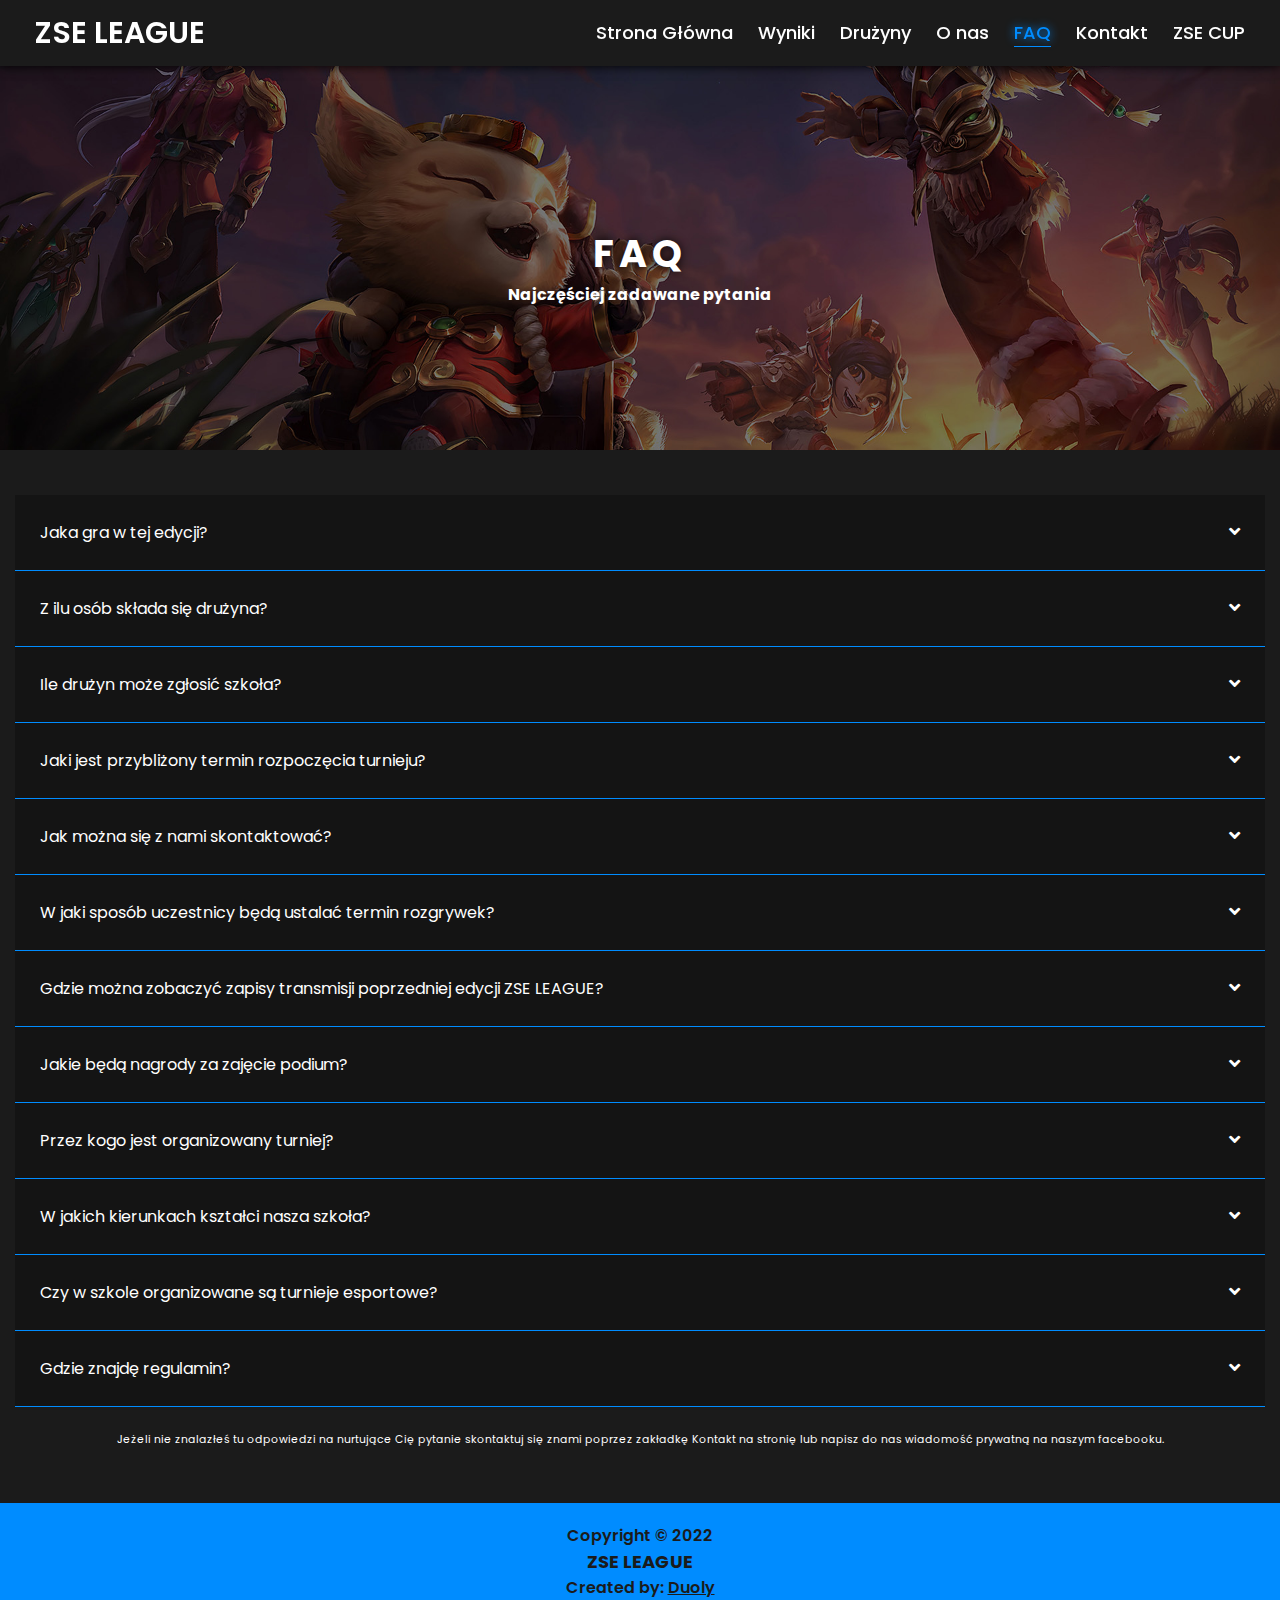
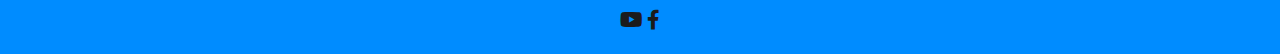
<file: faq/index.html>
<!DOCTYPE html>
<html lang="pl">
    <head>
        <meta charset="UTF-8">
        <meta name="viewport" content="width=device-width, initial-scale=1.0">
        <title>ZSE LEAGUE</title>
        <link rel="icon" href="../IMG/logo.png">
        <link rel="stylesheet" href="style.css">
        <link rel="stylesheet" href="https://cdnjs.cloudflare.com/ajax/libs/font-awesome/5.15.3/css/all.min.css"/>
    </head>
    <body>
        <nav class="navbar sticky">
            <div class="content">
                <div class="logo">
                    <a href="#">ZSE LEAGUE</a>
                </div>
                <ul class="menu-list">
                    <div class="icon cancel-btn">
                        <i class="fas fa-times"></i>
                    </div>
                    <li><a class="menu-item" href="../">Strona Główna</a></li>
                    <li><a class="menu-item" href="../wyniki">Wyniki</a></li>
                    <li><a class="menu-item" href="../druzyny">Drużyny</a></li>
                    <li><a class="menu-item" href="../o_nas">O nas</a></li>
                    <li><a class="active menu-item" href="#">FAQ</a></li>
                    <li><a class="menu-item" href="../kontakt">Kontakt</a></li>
                    <li><a class="menu-item" href="../../">ZSE CUP</a></li>
                    <!-- <li><button class="register"><a  href="../zarejestruj">Zarejestruj</a></button></li> -->
                </ul>
                <div class="icon menu-btn">
                    <i class="fas fa-bars"></i>
                </div>
            </div>
        </nav>
        <div class="banner">
            <h1>FAQ</h1>
            <h4>Najczęściej zadawane pytania</h4>
        </div>
        <div class="about content">
            <div class="question" id="question1"><p>Jaka gra w tej edycji? </p> <i class="fas fa-angle-down"></i></div>
            <div class="answer" id="answer1"><p>Leauge of Legends</p></div>

            <div class="question" id="question2"><p>Z ilu osób składa się drużyna?</p> <i class="fas fa-angle-down"></i></div>
            <div class="answer" id="answer2"><p>Drużyna skłąda się z 5 osób, opcjonalnie może zostać zgłoszona jedna osoba rezerwowa</p></div>

            <div class="question" id="question3"><p>Ile drużyn może zgłosić szkoła?</p> <i class="fas fa-angle-down"></i></div>
            <div class="answer" id="answer3"><p>Szkoła może zgłosić dowolną ilość drużyn.</p></div>

            <div class="question" id="question4"><p>Jaki jest przybliżony termin rozpoczęcia turnieju?</p> <i class="fas fa-angle-down"></i></div>
            <div class="answer" id="answer4"><p>Przybliżony termin rozpoczęcia turnieju to luty</p></div>

            <div class="question" id="question5"><p>Jak można się z nami skontaktować?</p> <i class="fas fa-angle-down"></i></div>
            <div class="answer" id="answer5"><p>Poprzez formularz kontaktowy na stronie lub przez naszego facebook'a <br><a href="https://www.facebook.com/ZSELEAGUE" target="_blank">Kliknij tutaj aby zobaczyć naszego facebook'a!</a></p></div>

            <div class="question" id="question6"><p>W jaki sposób uczestnicy będą ustalać termin rozgrywek?</p> <i class="fas fa-angle-down"></i></div>
            <div class="answer" id="answer6"><p>Każdy z uczestników dostanie zaproszenie na turniejowy serwer Discord, gdzie będą ustalane terminy pomiędzy organizatorami i innymi drużynami</p></div>

            <div class="question" id="question7"><p>Gdzie można zobaczyć zapisy transmisji poprzedniej edycji ZSE LEAGUE?</p> <i class="fas fa-angle-down"></i></div>
            <div class="answer" id="answer7"><p>Zapisy transmisji znajdują sie na naszym kanale Youtube <br><a href="https://www.youtube.com/channel/UCZF9sZ6Er_L9zOJuqQCHv-g" target="_blank">Kliknij tutaj aby zobaczyć nasz kanał!</a></p></div>

            <div class="question" id="question8"><p>Jakie będą nagrody za zajęcie podium?</p> <i class="fas fa-angle-down"></i></div>
            <div class="answer" id="answer8"><p>Nagrody zostaną ogłoszone w późniejszym czasie</p></div>

            <div class="question" id="question9"><p>Przez kogo jest organizowany turniej?</p> <i class="fas fa-angle-down"></i></div>
            <div class="answer" id="answer9"><p>Turniej jest organizowany przez uczniów Technikum Energetyczno-Elektroniczne nr 9 im. Tadeusza Kościuszki w Krakowie</p></div>

            <div class="question" id="question10"><p>W jakich kierunkach kształci nasza szkoła?</p> <i class="fas fa-angle-down"></i></div>
            <div class="answer" id="answer10"><p>Technik elektryk <br> Technik elektronik <br> Technik informatyk</p></div>

            <div class="question" id="question11"><p>Czy w szkole organizowane są turnieje esportowe?</p> <i class="fas fa-angle-down"></i></div>
            <div class="answer" id="answer11"><p>Tak, od kilku lat jest organizowany turniej ZSE CUP, gdzie uczniowie naszej szkoły rywalizują ze sobą by zostać mistrzami Akademii Loretańskiej w jednym z trzech tytułów takich jak Counter-Strike, League of Legens, Minecraft <br><a href="../../index.html" target="_blank">Kliknij tutaj aby zobaczyć stronę turnieju ZSE CUP!</a></p></div>

            <div class="question" id="question12"><p>Gdzie znajdę regulamin?</p> <i class="fas fa-angle-down"></i></div>
            <div class="answer" id="answer12"><p><a href="../regulamin.pdf" target="_blank">Kliknij tutaj aby zobaczyć regulamin.</a></p></div>


            <br>
            <p id="main">Jeżeli nie znalazłeś tu odpowiedzi na nurtujące Cię pytanie skontaktuj się znami poprzez zakładkę Kontakt na stronię lub napisz do nas wiadomość prywatną na naszym facebooku.</p>
        </div>
        <footer>
            <p>
                Copyright &copy; 2022 <br>
                <a id="ft_od" href="https://esportwzse.pl/zseleague">ZSE LEAGUE</a><br>
                Created by: <a class="author" href="https://www.facebook.com/DuolyStudio" target="_blank">Duoly</a><br>
                <a href="https://www.youtube.com/channel/UCZF9sZ6Er_L9zOJuqQCHv-g" target="_blank"><i class="fab fa-youtube"></i></a>
                <a href="https://www.facebook.com/ZSELEAGUE" target="_blank"><i class="fab fa-facebook-f"></i></a>
            </p>
        </footer>
        <script src="main.js"></script>
    </body>
</html>
</file>
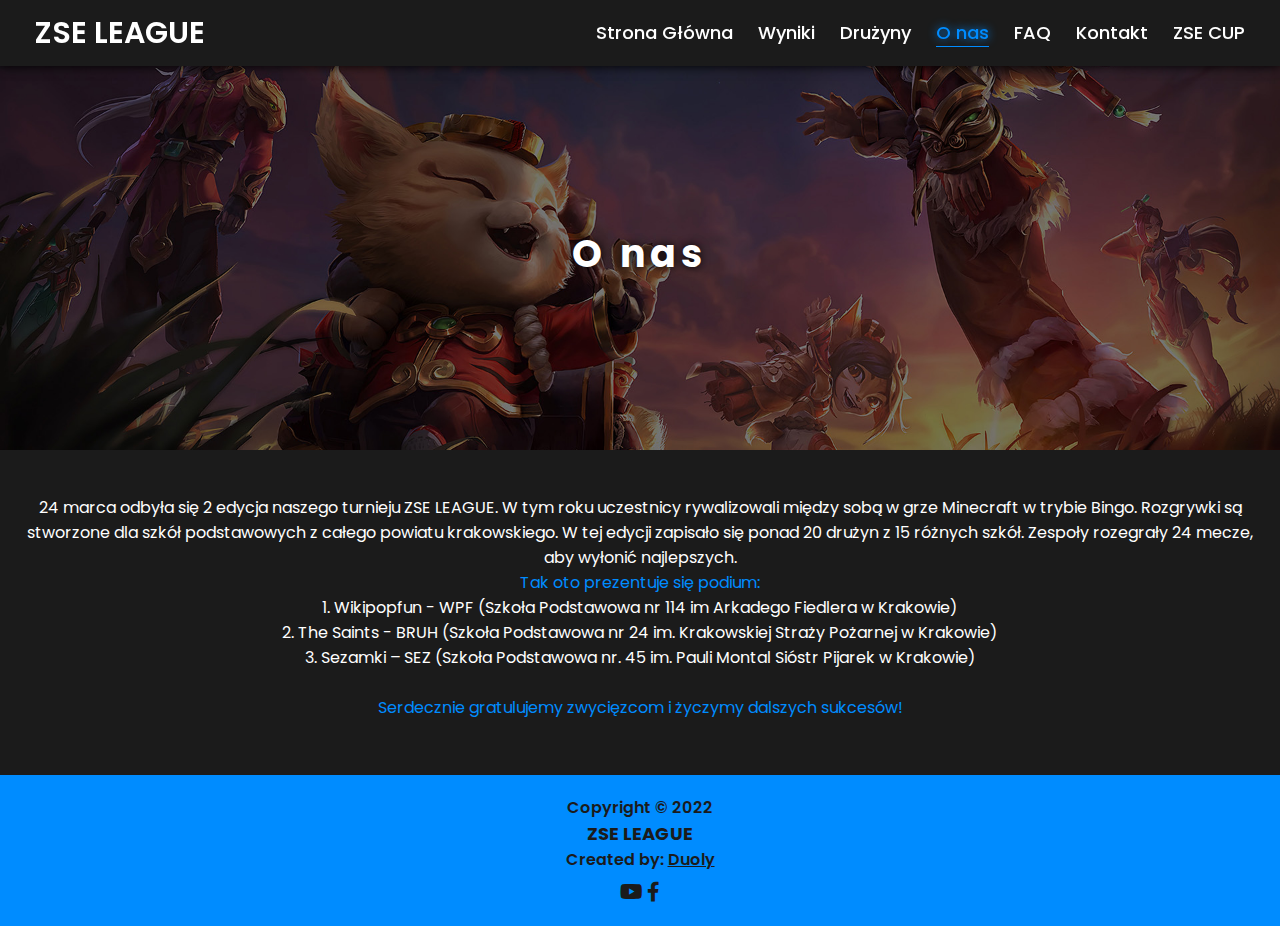
<file: o_nas/index.html>
<!DOCTYPE html>
<html lang="pl">
    <head>
        <meta charset="UTF-8">
        <meta name="viewport" content="width=device-width, initial-scale=1.0">
        <title>ZSE LEAGUE</title>
        <link rel="icon" href="../IMG/logo.png">
        <link rel="stylesheet" href="style.css">
        <link rel="stylesheet" href="https://cdnjs.cloudflare.com/ajax/libs/font-awesome/5.15.3/css/all.min.css"/>
    </head>
    <body>
        <nav class="navbar sticky">
            <div class="content">
                <div class="logo">
                    <a href="#">ZSE LEAGUE</a>
                </div>
                <ul class="menu-list">
                    <div class="icon cancel-btn">
                        <i class="fas fa-times"></i>
                    </div>
                    <li><a class="menu-item" href="../">Strona Główna</a></li>
                    <li><a class="menu-item" href="../wyniki">Wyniki</a></li>
                    <li><a class="menu-item" href="../druzyny">Drużyny</a></li>
                    <li><a class="active menu-item" href="#">O nas</a></li>
                    <li><a class="menu-item" href="../faq">FAQ</a></li>
                    <li><a class="menu-item" href="../kontakt">Kontakt</a></li>
                    <li><a class="menu-item" href="../../">ZSE CUP</a></li>
                    <!-- <li><button class="register"><a  href="../zarejestruj">Zarejestruj</a></button></li> -->
                </ul>
                <div class="icon menu-btn">
                    <i class="fas fa-bars"></i>
                </div>
            </div>
        </nav>
        <div class="banner">
            <h1>O nas</h1>
        </div>
        <div class="about content">
            <p id="text_main">
                24 marca odbyła się 2 edycja naszego turnieju ZSE LEAGUE.
                W tym roku uczestnicy rywalizowali między sobą w grze Minecraft w trybie Bingo. 
                Rozgrywki są stworzone dla szkół podstawowych z całego powiatu krakowskiego.
                W tej edycji zapisało się ponad 20 drużyn z 15 różnych szkół. Zespoły rozegrały 24 mecze, aby wyłonić najlepszych.<br>
                <span class="color">Tak oto prezentuje się podium: </span><br>
                1. Wikipopfun - WPF (Szkoła Podstawowa nr 114 im Arkadego Fiedlera w Krakowie)<br>
                2. The Saints - BRUH (Szkoła Podstawowa nr 24 im. Krakowskiej Straży Pożarnej w Krakowie)<br>
                3. Sezamki – SEZ (Szkoła Podstawowa nr. 45 im. Pauli Montal Sióstr Pijarek w Krakowie)<br><br>

                <span class="color">Serdecznie gratulujemy zwycięzcom i życzymy dalszych sukcesów!</span>
            </p>
        </div>
        <footer>
            <p>
                Copyright &copy; 2022 <br>
                <a id="ft_od" href="https://esportwzse.pl/zseleague">ZSE LEAGUE</a><br>
                Created by: <a class="author" href="https://www.facebook.com/DuolyStudio" target="_blank">Duoly</a><br>
                <a href="https://www.youtube.com/channel/UCZF9sZ6Er_L9zOJuqQCHv-g" target="_blank"><i class="fab fa-youtube"></i></a>
                <a href="https://www.facebook.com/ZSELEAGUE" target="_blank"><i class="fab fa-facebook-f"></i></a>
            </p>
        </footer>
        <script src="main.js"></script>
    </body>
</html>
</file>
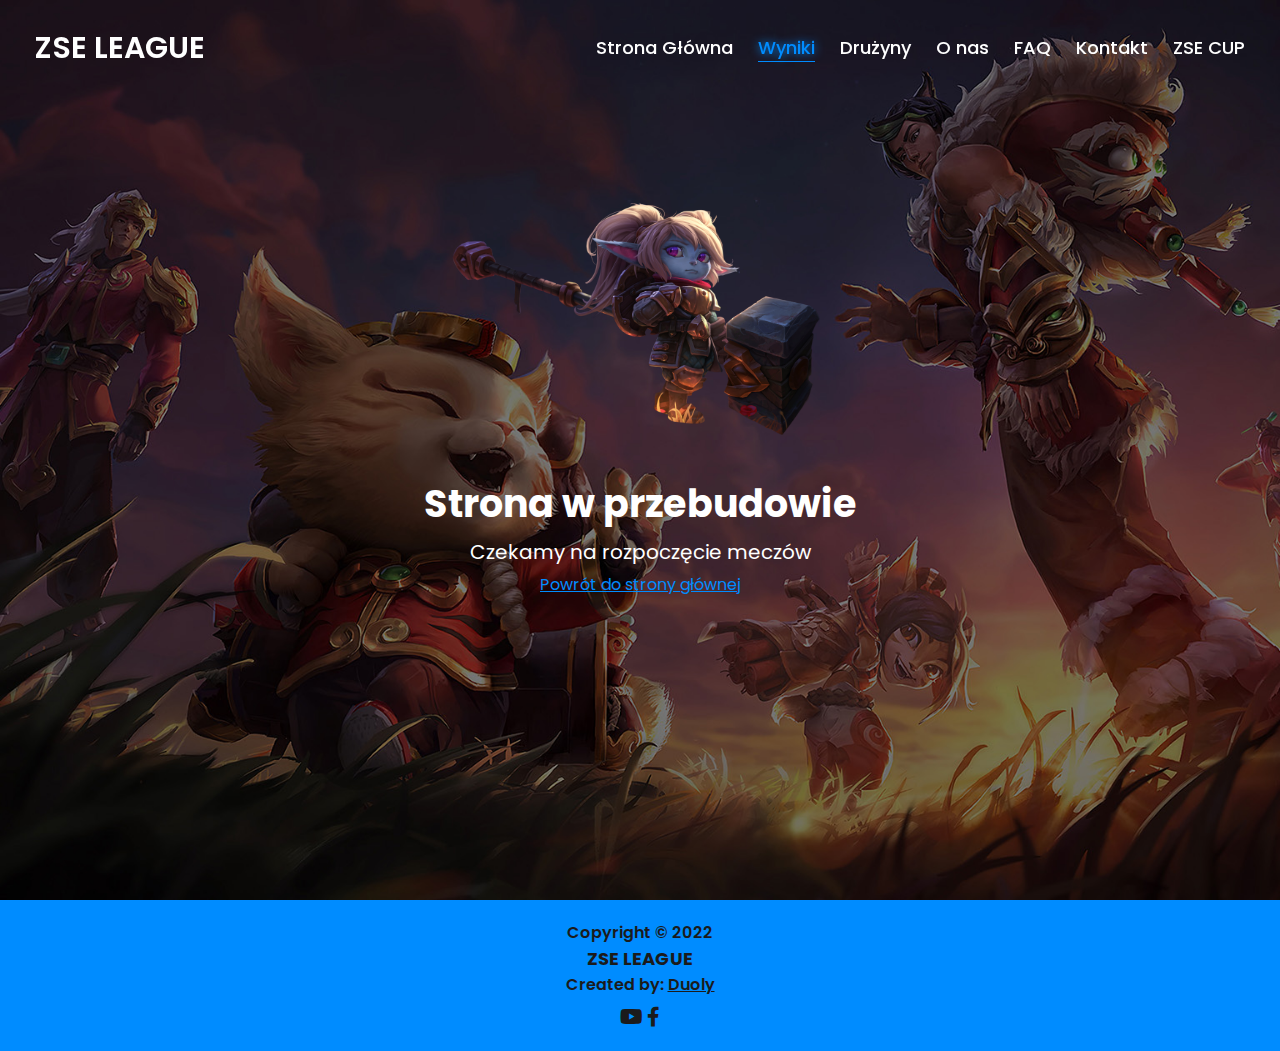
<file: wyniki/index.html>
<!DOCTYPE html>
<html lang="pl">
    <head>
        <meta charset="UTF-8">
        <meta name="viewport" content="width=device-width, initial-scale=1.0">
        <title>ZSE LEAGUE</title>
        <link rel="icon" href="../IMG/logo.png">
        <link rel="stylesheet" href="style.css">
        <link rel="stylesheet" href="https://cdnjs.cloudflare.com/ajax/libs/font-awesome/5.15.3/css/all.min.css"/>
    </head>
    <body>
        <nav class="navbar">
            <div class="content">
                <div class="logo">
                    <a href="#">ZSE LEAGUE</a>
                </div>
                <ul class="menu-list">
                    <div class="icon cancel-btn">
                        <i class="fas fa-times"></i>
                    </div>
                    <li><a class="menu-item" href="../">Strona Główna</a></li>
                    <li><a class="active menu-item" href="#">Wyniki</a></li>
                    <li><a class="menu-item" href="../druzyny">Drużyny</a></li>
                    <li><a class="menu-item" href="../o_nas">O nas</a></li>
                    <li><a class="menu-item" href="../faq">FAQ</a></li>
                    <li><a class="menu-item" href="../kontakt">Kontakt</a></li>
                    <li><a class="menu-item" href="../../">ZSE CUP</a></li>
                    <!-- <li><button class="register"><a  href="../zarejestruj">Zarejestruj</a></button></li> -->
                </ul>
                <div class="icon menu-btn">
                    <i class="fas fa-bars"></i>
                </div>
            </div>
        </nav>
        <div class="banner">
            <img src="../IMG/budowa.png" alt="logo">
            <h1>Strona w przebudowie</h1>
            <p id="napis-banner">
                Czekamy na rozpoczęcie meczów
            </p>
            <!-- <a class="btn_banner" href="rejestracja">Rejestracja</a><br class="br_banner"><br class="br_banner"> -->
            <a class="color" href="../">Powrót do strony głównej</a>
        </div>

        <footer>
            <p>
                Copyright &copy; 2022 <br>
                <a id="ft_od" href="https://esportwzse.pl/zseleague">ZSE LEAGUE</a><br>
                Created by: <a class="author" href="https://www.facebook.com/DuolyStudio" target="_blank">Duoly</a><br>
                <a href="https://www.youtube.com/channel/UCZF9sZ6Er_L9zOJuqQCHv-g" target="_blank"><i class="fab fa-youtube"></i></a>
                <a href="https://www.facebook.com/ZSELEAGUE" target="_blank"><i class="fab fa-facebook-f"></i></a>
            </p>
        </footer>
        <script src="main.js"></script>
    </body>
</html>
</file>
<file: faq/style.css>
@import url('https://fonts.googleapis.com/css2?family=Poppins:wght@200;300;400;500;600;700&display=swap');
*{
    margin: 0;
    padding: 0;
    box-sizing: border-box;
    font-family: 'Poppins', sans-serif;
}
body{
    background-color: #1b1b1b;
    color: white;
}
/* scroll */
::-webkit-scrollbar {
    width: 10px;
}
::-webkit-scrollbar-track {
    background: #3a3a3a;
}
::-webkit-scrollbar-thumb {
    background: #008cff;
}
/* menu */
.content{
    max-width: 1250px;
    margin: auto;
    padding: 0 20px;
}
.navbar{
    position: fixed;
    width: 100%;
    z-index: 2;
    padding: 25px 0;
    transition: all 0.3s ease;
}
.navbar.sticky{
    background: #1b1b1b;
    padding: 10px 0;
    box-shadow: 0px 3px 5px 0px rgba(0,0,0,0.1);
    box-shadow: 0px 0px 10px black;
}
.navbar .content{
    display: flex;
    align-items: center;
    justify-content: space-between;
}
.navbar .logo a{
    color: #fff;
    font-size: 30px;
    font-weight: 600;
    text-decoration: none;
}
.navbar .menu-list{
    display: inline-flex;
}
.menu-list li{
    list-style: none;
}
.menu-list li .menu-item{
    color: #fff;
    font-size: 18px;
    text-decoration: none;
    display: inline-block;
    font-weight: 500;
    margin-left: 25px;
    position: relative;
}

.menu-list li .menu-item:after {
	content: '';
    position: absolute;
    left: 0;
    display: inline-block;
    height: 1em;
    width: 100%;
    border-bottom: 1px solid;
    margin-top: 10px;
    opacity: 0;
	-webkit-transition: opacity 0.35s, -webkit-transform 0.35s;
	transition: opacity 0.35s, transform 0.35s;
	-webkit-transform: scale(0,1);
	transform: scale(0,1);
    color: #008cff
}

.menu-list li .menu-item:hover{
    color: #008cff
}

.menu-list li .menu-item:hover:after {
    opacity: 1;
    -webkit-transform: scale(1);
    transform: scale(1);
}
.active{
    color: #008cff !important;
    border-bottom: #008cff solid 1px;
    text-shadow: 0px 0px 10px #008cff;
}
/* banner - tlo */
.banner{
    background: url("../IMG/tlo.jpg");
    background-position: no-repeat;
    height: 50vh;
    background-size: cover;
    background-position: center;
    text-align: center;
}
h1{
    text-align: center;
    font-size: 38px;
    letter-spacing: 5px;
    padding-top: 25vh;
    text-shadow: 0px 0px 10px black;
}
/*content*/
.about{
    margin-top: 20px;
    padding: 25px 0;
    text-align: center;
}
.color{
    color: #008cff;
}
.about h2, .about h3{
    color: #008cff;
}
.about ul{
    list-style: none;
}

/*burger*/
.icon{
    color: #fff;
    font-size: 20px;
    cursor: pointer;
    display: none;
}
.menu-list .cancel-btn{
    position: absolute;
    right: 40px;
    top: 35px;
}

/* stopka */
footer{
    margin-top: 30px;
    text-align: center;
    background-color: #008cff;
    color: #1b1b1b;
    padding-bottom: 10px;
    padding-top: 10px;
}
footer p{
    padding-top: 10px;
    padding-bottom: 10px;
    font-weight: 600;
}
footer a{
    color: #1b1b1b;
    text-decoration: none;
}
#ft_od{
    font-size: 18px;
    font-weight: 700;
}
.author{
    text-decoration: underline;
}
footer i{
    padding-top: 10px;
    font-size: 20px;
}
footer a:hover{
    color: white;
}

.register{
    background: #008cff;
    color: white;
    padding-left: 15px;
    padding-right: 15px;
    padding-top: 5px;
    padding-bottom: 5px;
    border-radius: 50px;
    margin-left: 20px;
    border: none;
    transition: all 0.3s ease;
}

.register:hover{
    color: #008cff;
    background:white;
}

.register a{
    text-decoration: none;
    color: white;
}

.register a:hover{
    color: #008cff;
}
.question{
    width: 100%;
    padding: 2%;
    background-color:#141414;
    border-bottom:#008cff solid 1px;
    text-align: right;
}
.question p{
    text-align: left;
    float: left;
}
.question i{
    font-size: 2vh;
}
.question-show{
    box-shadow: 0px 0px 5px#008cff;
}
.question:hover{
    box-shadow: 0px 0px 5px#008cff;
    cursor: pointer;
}

.answer{
    text-align: left;
    padding: 1%;
    display: none;
}
.answer-show{
    display: block;
}
.answer p{
    border-left: #008cff solid 3px;
    padding: 1%;
}
.answer a{
    text-decoration: none;
    color: #008cff;
}
.answer a:hover{
    text-shadow: 0px 0px 5px #008cff;  
}
#main{
    font-size: 1.2vh;
}
/* responsywność */
@media (max-width: 1230px) {
    .content{
        padding: 0 60px;
    }
}
@media (max-width: 1100px) {
    .content{
        padding: 0 40px;
    }
}
/* formatowanie menu */

@media (max-width: 1000px) {
    body.disabled{
        overflow: hidden;
    }
    .icon{
        display: block;
    }
    .icon.hide{
        display: none;
    }
    .navbar .menu-list{
        position: fixed;
        height: 100vh;
        width: 100%;
        left: -100%;
        top: 0px;
        display: block;
        padding: 40px 0;
        text-align: center;
        background: #222;
        transition: all 0.3s ease;
    }
    .register{
        font-size: 15px;
        margin-left: 0px;
    }
    .navbar.show .menu-list{
        left: 0%;
    }
    .navbar .menu-list li{
        margin-top: 45px;
    }
    .navbar .menu-list li .menu-item{
        font-size: 23px;
        margin-left: -100%;
        transition: 0.6s cubic-bezier(0.68, -0.55, 0.265, 1.55);
    }
    .navbar.show .menu-list li .menu-item{
        margin-left: 0px;
    }
    .banner img{
        width: 25%;
    }
}
@media (max-width: 600px) {
    .banner img{
        width: 50%;
    }
}
@media (max-width: 380px) {
    .navbar .logo a{
        font-size: 27px;
    }
    .column h2{
        font-size: 18px;
    }
    .team-player{
        font-size: 14px;
    }
    .klasa{
        font-size: 14px;
    }
    
}
</file>
<file: o_nas/style.css>
@import url('https://fonts.googleapis.com/css2?family=Poppins:wght@200;300;400;500;600;700&display=swap');
*{
    margin: 0;
    padding: 0;
    box-sizing: border-box;
    font-family: 'Poppins', sans-serif;
}
body{
    background-color: #1b1b1b;
    color: white;
}
/* scroll */
::-webkit-scrollbar {
    width: 10px;
}
::-webkit-scrollbar-track {
    background: #3a3a3a;
}
::-webkit-scrollbar-thumb {
    background: #008cff;
}
/* menu */
.content{
    max-width: 1250px;
    margin: auto;
    padding: 0 20px;
}
.navbar{
    position: fixed;
    width: 100%;
    z-index: 2;
    padding: 25px 0;
    transition: all 0.3s ease;
}
.navbar.sticky{
    background: #1b1b1b;
    padding: 10px 0;
    box-shadow: 0px 3px 5px 0px rgba(0,0,0,0.1);
    box-shadow: 0px 0px 10px black;
}
.navbar .content{
    display: flex;
    align-items: center;
    justify-content: space-between;
}
.navbar .logo a{
    color: #fff;
    font-size: 30px;
    font-weight: 600;
    text-decoration: none;
}
.navbar .menu-list{
    display: inline-flex;
}
.menu-list li{
    list-style: none;
}
.menu-list li .menu-item{
    color: #fff;
    font-size: 18px;
    text-decoration: none;
    display: inline-block;
    font-weight: 500;
    margin-left: 25px;
    position: relative;
}

.menu-list li .menu-item:after {
	content: '';
    position: absolute;
    left: 0;
    display: inline-block;
    height: 1em;
    width: 100%;
    border-bottom: 1px solid;
    margin-top: 10px;
    opacity: 0;
	-webkit-transition: opacity 0.35s, -webkit-transform 0.35s;
	transition: opacity 0.35s, transform 0.35s;
	-webkit-transform: scale(0,1);
	transform: scale(0,1);
    color: #008cff
}

.menu-list li .menu-item:hover{
    color: #008cff
}

.menu-list li .menu-item:hover:after {
    opacity: 1;
    -webkit-transform: scale(1);
    transform: scale(1);
}
.active{
    color: #008cff !important;
    border-bottom: #008cff solid 1px;
    text-shadow: 0px 0px 10px #008cff;
}
/* banner - tlo */
.banner{
    background: url("../IMG/tlo.jpg");
    background-position: no-repeat;
    height: 50vh;
    background-size: cover;
    background-position: center;
    text-align: center;
}
h1{
    text-align: center;
    font-size: 38px;
    letter-spacing: 5px;
    padding-top: 25vh;
    text-shadow: 0px 0px 10px black;
}
/*content*/
.about{
    margin-top: 20px;
    padding: 25px 0;
    text-align: center;
}
.color{
    color: #008cff;
}
.about h2, .about h3{
    color: #008cff;
}
.about ul{
    list-style: none;
}

/*burger*/
.icon{
    color: #fff;
    font-size: 20px;
    cursor: pointer;
    display: none;
}
.menu-list .cancel-btn{
    position: absolute;
    right: 40px;
    top: 35px;
}

/* stopka */
footer{
    margin-top: 30px;
    text-align: center;
    background-color: #008cff;
    color: #1b1b1b;
    padding-bottom: 10px;
    padding-top: 10px;
}
footer p{
    padding-top: 10px;
    padding-bottom: 10px;
    font-weight: 600;
}
footer a{
    color: #1b1b1b;
    text-decoration: none;
}
#ft_od{
    font-size: 18px;
    font-weight: 700;
}
.author{
    text-decoration: underline;
}
footer i{
    padding-top: 10px;
    font-size: 20px;
}
footer a:hover{
    color: white;
}

.register{
    background: #008cff;
    color: white;
    padding-left: 15px;
    padding-right: 15px;
    padding-top: 5px;
    padding-bottom: 5px;
    border-radius: 50px;
    margin-left: 20px;
    border: none;
    transition: all 0.3s ease;
}

.register:hover{
    color: #008cff;
    background:white;
}

.register a{
    text-decoration: none;
    color: white;
}

.register a:hover{
    color: #008cff;
}

/* responsywność */
@media (max-width: 1230px) {
    .content{
        padding: 0 60px;
    }
}
@media (max-width: 1100px) {
    .content{
        padding: 0 40px;
    }
}
/* formatowanie menu */

@media (max-width: 1000px) {
    body.disabled{
        overflow: hidden;
    }
    .icon{
        display: block;
    }
    .icon.hide{
        display: none;
    }
    .navbar .menu-list{
        position: fixed;
        height: 100vh;
        width: 100%;
        left: -100%;
        top: 0px;
        display: block;
        padding: 40px 0;
        text-align: center;
        background: #222;
        transition: all 0.3s ease;
    }
    .register{
        font-size: 15px;
        margin-left: 0px;
    }
    .navbar.show .menu-list{
        left: 0%;
    }
    .navbar .menu-list li{
        margin-top: 45px;
    }
    .navbar .menu-list li .menu-item{
        font-size: 23px;
        margin-left: -100%;
        transition: 0.6s cubic-bezier(0.68, -0.55, 0.265, 1.55);
    }
    .navbar.show .menu-list li .menu-item{
        margin-left: 0px;
    }
    .banner img{
        width: 25%;
    }
}
@media (max-width: 600px) {
    .banner img{
        width: 50%;
    }
}
@media (max-width: 380px) {
    .navbar .logo a{
        font-size: 27px;
    }
    .column h2{
        font-size: 18px;
    }
    .team-player{
        font-size: 14px;
    }
    .klasa{
        font-size: 14px;
    }
    
}
</file>
<file: wyniki/style.css>
@import url('https://fonts.googleapis.com/css2?family=Poppins:wght@200;300;400;500;600;700&display=swap');
*{
    margin: 0;
    padding: 0;
    box-sizing: border-box;
    font-family: 'Poppins', sans-serif;
}
html {
    scroll-behavior: smooth;
}
body{
    background-color: #171717;
    color: white;
}
/* scroll */
::-webkit-scrollbar {
    width: 10px;
}
::-webkit-scrollbar-track {
    background: #3a3a3a;
}
::-webkit-scrollbar-thumb {
    background: #008cff;
}
/* menu */
.content{
    max-width: 1250px;
    margin: auto;
    padding: 0 20px;
}
.navbar{
    position: fixed;
    width: 100%;
    z-index: 2;
    padding: 25px 0;
    transition: all 0.3s ease;
}
.navbar.sticky{
    background: #171717;
    padding: 10px 0;
    box-shadow: 0px 3px 5px 0px rgba(0,0,0,0.1);
    box-shadow: 0px 0px 10px black;
}
.navbar .content{
    display: flex;
    align-items: center;
    justify-content: space-between;
}
.navbar .logo a{
    color: #fff;
    font-size: 30px;
    font-weight: 600;
    text-decoration: none;
}
.navbar .menu-list{
    display: inline-flex;
}
.menu-list li{
    list-style: none;
}

.menu-list li .menu-item{
    color: #fff;
    font-size: 18px;
    text-decoration: none;
    display: inline-block;
    font-weight: 500;
    margin-left: 25px;
    position: relative;
}

.menu-list li .menu-item:after {
	content: '';
    position: absolute;
    left: 0;
    display: inline-block;
    height: 1em;
    width: 100%;
    border-bottom: 1px solid;
    margin-top: 10px;
    opacity: 0;
	-webkit-transition: opacity 0.35s, -webkit-transform 0.35s;
	transition: opacity 0.35s, transform 0.35s;
	-webkit-transform: scale(0,1);
	transform: scale(0,1);
    color: #008cff
}

.menu-list li .menu-item:hover{
    color: #008cff
}

.menu-list li .menu-item:hover:after {
    opacity: 1;
    -webkit-transform: scale(1);
    transform: scale(1);
}
.active{
    color: #008cff !important;
    border-bottom: #008cff solid 1px;
    text-shadow: 0px 0px 10px #008cff;
}
/* banner - tlo */
.banner{
    background: url("../IMG/tlo.jpg");
    background-position: no-repeat;
    height: 100vh;
    background-size: cover;
    background-position: center;
    background-attachment: fixed;
    text-align: center;
}
h1{
    text-align: center;
    font-size: 38px;
    
}
#napis-banner{
    font-size: 20px;
    line-height: 40px;
}
#napis-banner span{
    color: #008cff;
    font-weight: 600;
}
.banner img{
    padding-top: 20vh;
    width: 40%;
}
.btn_banner{
    margin-left: 4px;
    margin-right: 4px;
    border: solid #008cff 3px;
    color: #008cff;
    text-decoration: none;
    padding-bottom: 6px;
    padding-top: 6px;
    padding-left: 5%;
    padding-right: 5%;
    font-size: 20px;
    font-weight: 600;
    box-shadow: 0px 0px 0px black;
}
.btn_banner:hover{
    border: solid #008cff 3px;
    color: white;
    background-color: #008cff;
    box-shadow: 0px 0px 20px #008cff;
    transition: all ease-in-out 0.5s;
}
.br_banner{
    display: none;
}
/* tekst */
.about{
    padding: 25px 0;
}
.about .title{
    font-size: 38px;
    font-weight: 700;
}
.about p{
    padding-top: 20px;
    text-align: justify;
}
.color{
    color: #008cff;
}
a.color:hover{
    text-shadow: 0px 0px 10px #008cff;
}
iframe{
    width: 100%;
    height: 50vh;
}
/*burger*/
.icon{
    color: #fff;
    font-size: 20px;
    cursor: pointer;
    display: none;
}
.menu-list .cancel-btn{
    position: absolute;
    right: 40px;
    top: 35px;
}

/* stopka */
footer{
    text-align: center;
    background-color: #008cff;
    color: #1b1b1b;
    padding-bottom: 10px;
    padding-top: 10px;
}
footer p{
    padding-top: 10px;
    padding-bottom: 10px;
    font-weight: 600;
}
footer a{
    color: #1b1b1b;
    text-decoration: none;
}
#ft_od{
    font-size: 18px;
    font-weight: 700;
}
.author{
    text-decoration: underline;
}
footer i{
    font-size: 20px;
    padding-top: 10px;
}

.container{
    width: 100%;
}

.column{
    float: left;
    width: 50%;
    padding: 10px;
    text-align: center;
}

.column img{
    width: 50%;
}

.columns{
    float: left;
    width: 33%;
    padding: 10px;
    text-align: center;
}

.columns video{
    width: 100%;
}

.row:after {
    content: "";
    display: table;
    clear: both;
}

footer a:hover{
    color: white;
}

.register{
    background: #008cff;
    color: white;
    padding-left: 15px;
    padding-right: 15px;
    padding-top: 5px;
    padding-bottom: 5px;
    border-radius: 50px;
    margin-left: 20px;
    border: none;
    transition: all 0.3s ease;
}

.register:hover{
    color: #008cff;
    background:white;
}

.register a{
    text-decoration: none;
    color: white;
}

.register a:hover{
    color: #008cff;
}

/* responsywność */
@media (max-width: 1230px) {
    .content{
        padding: 0 60px;
    }
}
@media (max-width: 1100px) {
    .content{
        padding: 0 40px;
    }
}
/* formatowanie menu */

@media (max-width: 1000px) {
    body.disabled{
        overflow: hidden;
    }
    .icon{
        display: block;
    }
    .icon.hide{
        display: none;
    }
    .navbar .menu-list{
        position: fixed;
        height: 100vh;
        width: 100%;
        left: -100%;
        top: 0px;
        display: block;
        padding: 40px 0;

        text-align: center;
        background: #171717;
        transition: all 0.3s ease;
    }
    .register{
        font-size: 15px;
        margin-left: 0px;
    }
    .navbar.show .menu-list{
        left: 0%;
    }
    .navbar .menu-list li{
        margin-top: 45px;
    }
    .navbar .menu-list li .menu-item{
        font-size: 23px;
        margin-left: -100%;
        transition: 0.6s cubic-bezier(0.68, -0.55, 0.265, 1.55);
    }
    .navbar.show .menu-list li .menu-item{
        margin-left: 0px;
    }
    .banner img{
        width: 75%;
    }
    .banner{
        background-size: cover;
    }
    .column, .columns{
        width: 100%;
    }
}
@media (max-width: 600px) {
    .banner img{
        width: 100%;
    }
}
@media (max-width: 380px) {
    .navbar .logo a{
        font-size: 27px;
    }
}

@media (max-width: 300px) {
    .br_banner{
        display: block;
    }
}
</file>
